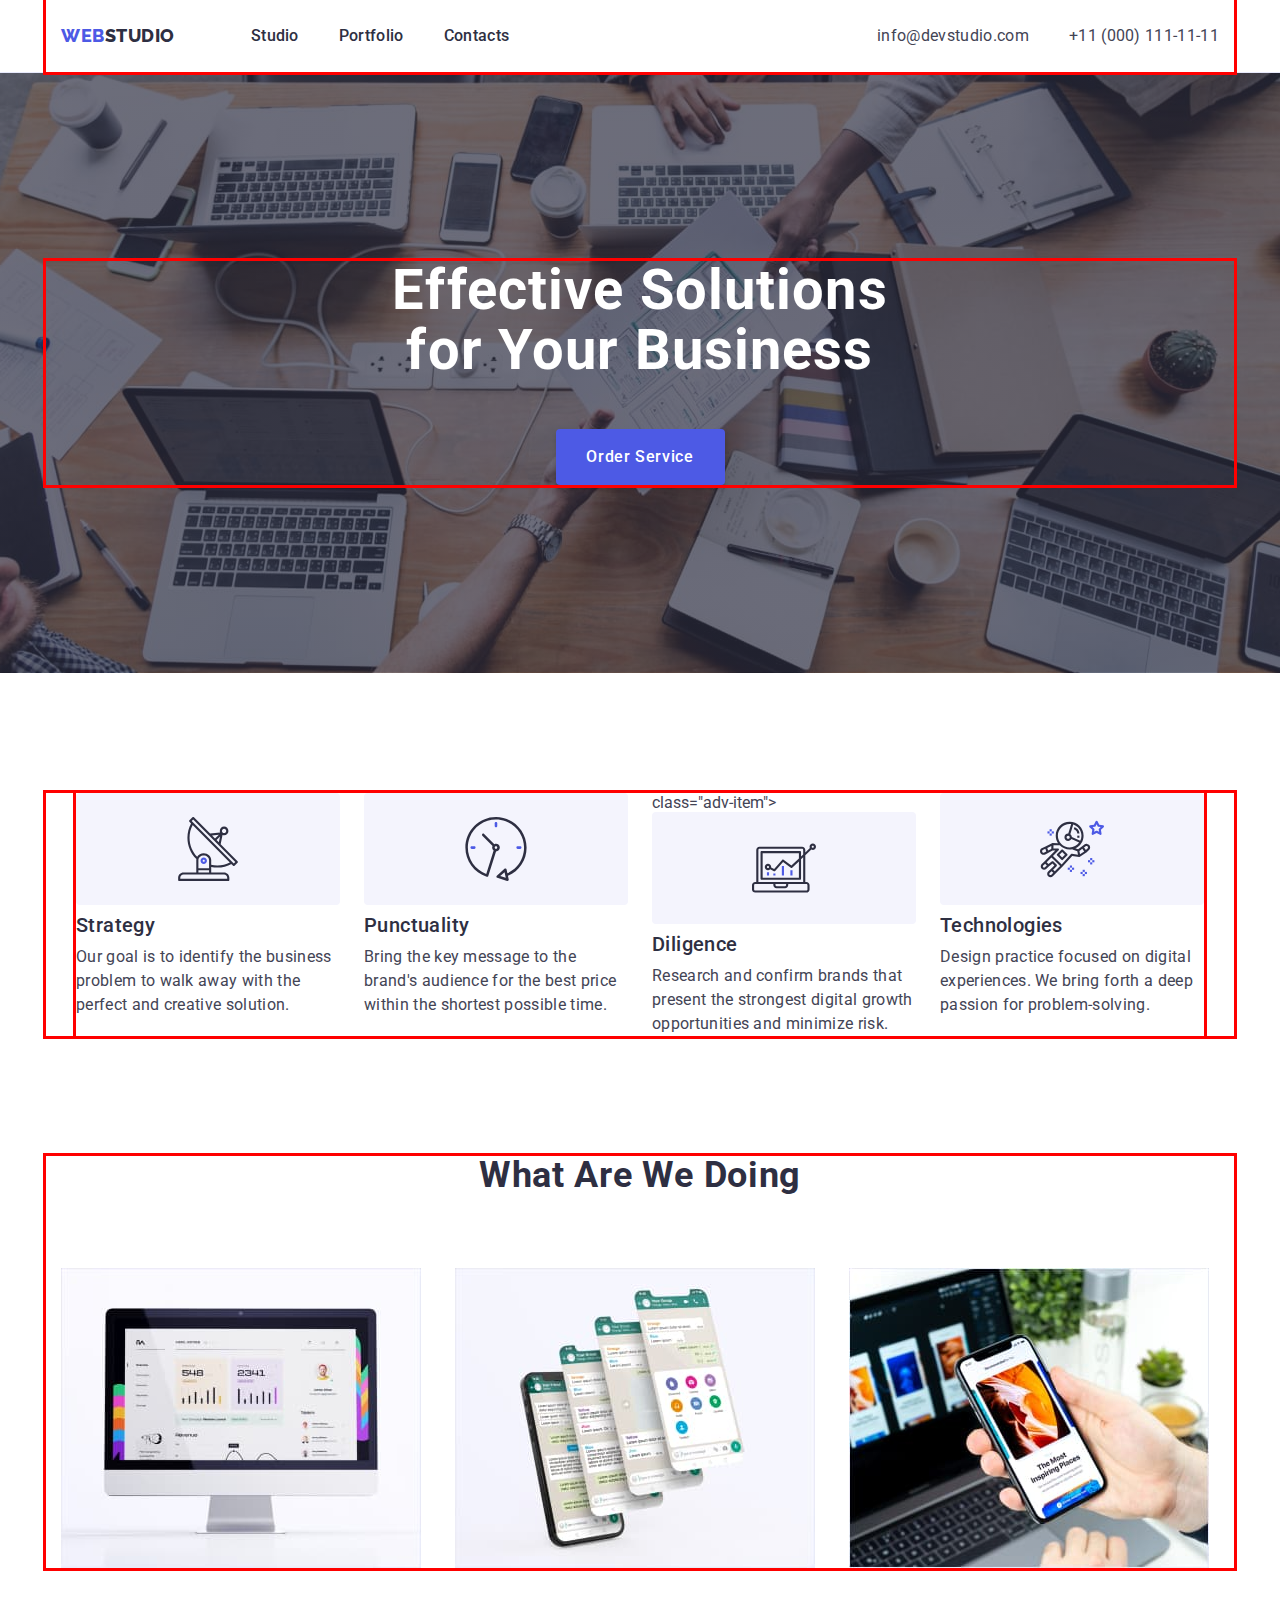
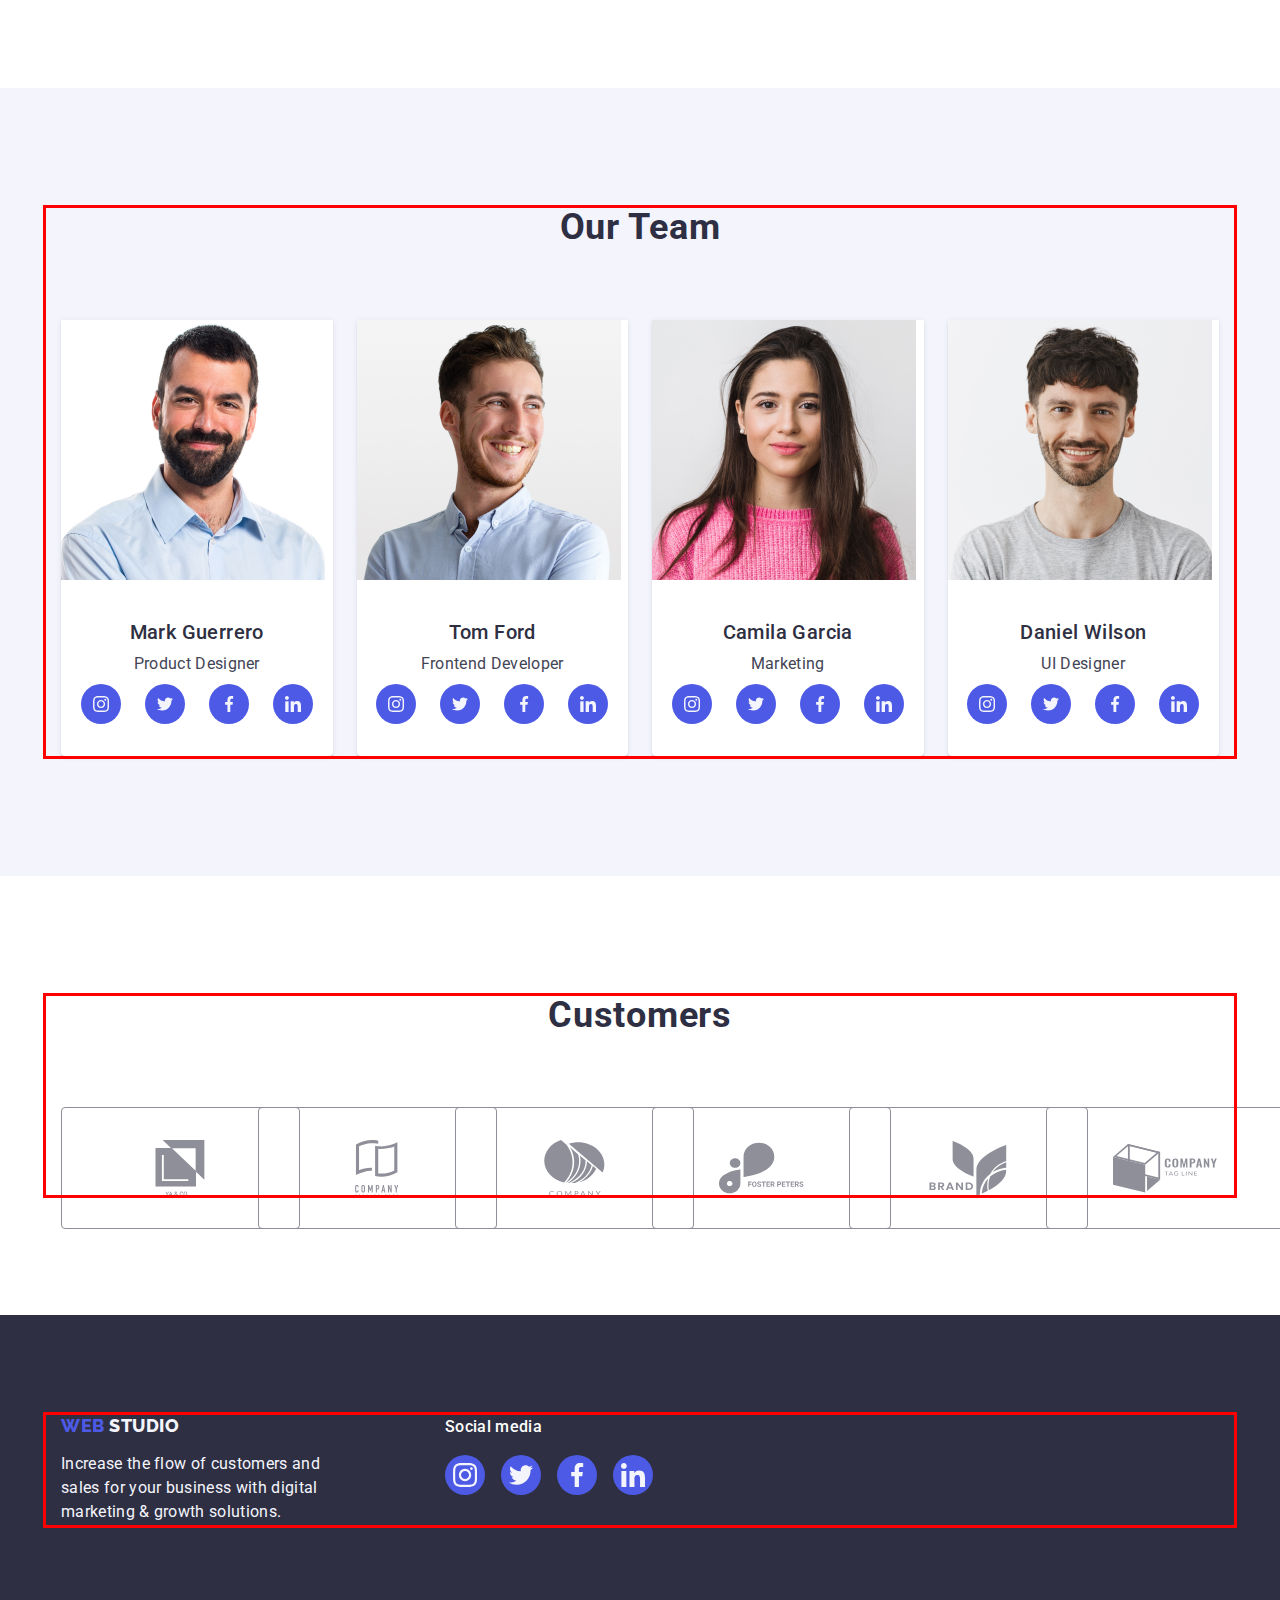
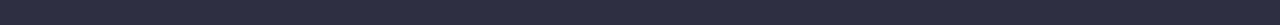
<file: index.html>
<!DOCTYPE html>
<html lang="en">
  <head>
    <meta charset="UTF-8" />
    <meta http-equiv="X-UA-Compatible" content="IE=edge" />
    <meta name="viewport" content="width=device-width, initial-scale=1.0" />
    <link rel="preconnect" href="https://fonts.googleapis.com" />
    <link rel="preconnect" href="https://fonts.gstatic.com" crossorigin />
    <link
      href="https://fonts.googleapis.com/css2?family=Raleway:wght@800&family=Roboto:wght@400;500;700&display=swap"
      rel="stylesheet"
    />
    <link
      rel="stylesheet"
      href="https://cdnjs.cloudflare.com/ajax/libs/modern-normalize/1.1.0/modern-normalize.min.css"
      integrity="sha512-wpPYUAdjBVSE4KJnH1VR1HeZfpl1ub8YT/NKx4PuQ5NmX2tKuGu6U/JRp5y+Y8XG2tV+wKQpNHVUX03MfMFn9Q=="
      crossorigin="anonymous"
      referrerpolicy="no-referrer"
    />
    <link rel="stylesheet" href="./css/stylt.css" />
    <title>Document</title>
  </head>
  <!-- ALT + SHIFT + F -->
  <body>
    <header class="header">
      <div class="container">
        <nav class="navigation">
          <a class="header-logo link" href="./index.html"
            >Web<span class="header-logo-s">Studio</span></a
          >

          <ul class="header-list list">
            <li class="header-item">
              <a class="header-link link" href="./index.html">Studio</a>
            </li>
            <li class="header-item">
              <a class="header-link link" href="./portfolio.html">Portfolio</a>
            </li>
            <li class="header-item">
              <a class="header-link link" href="">Contacts</a>
            </li>
          </ul>
        </nav>

        <address class="header-address">
          <ul class="header-list list">
            <li class="header-mail item">
              <a
                class="header-adress-link link"
                href="mailto:info@devstudio.com"
                >info@devstudio.com
              </a>
            </li>
            <li class="header-tel item">
              <a class="header-adress-link link" href="tel:+110001111111"
                >+11 (000) 111-11-11</a
              >
            </li>
          </ul>
        </address>
      </div>
    </header>

    <main>
      <section class="hero">
        <div class="container">
          <h1 class="hero-title">Effective Solutions for Your Business</h1>
          <button class="hero-button" type="button">Order Service</button>
        </div>
      </section>

      <section class="advantages">
        <div class="container container-adv">
          <h2 class="adv-title visually-hidden">Content</h2>
          <ul class="adv-list list">
            <li class="adv-item">
              <div class="adv-icon">
                <svg class="" width="64" height="64">
                  <use href="./images/icons.svg#icon-antenna"></use>
                </svg>
              </div>
              <h3 class="adv-list-titl">Strategy</h3>
              <p class="adv-list-text">
                Our goal is to identify the business problem to walk away with
                the perfect and creative solution.
              </p>
            </li>
            <li class="adv-item">
              <div class="adv-icon">
                <svg class="" width="64" height="64">
                  <use href="./images/icons.svg#icon-Vector"></use>
                </svg>
              </div>
              <h3 class="adv-list-titl">Punctuality</h3>
              <p class="adv-list-text">
                Bring the key message to the brand's audience for the best price
                within the shortest possible time.
              </p>
            </li>
            <li>
              class="adv-item">
              <div class="adv-icon">
                <svg class="" width="64" height="64">
                  <use href="./images/icons.svg#icon-diagram"></use>
                </svg>
              </div>
              <h3 class="adv-list-titl">Diligence</h3>
              <p class="adv-list-text">
                Research and confirm brands that present the strongest digital
                growth opportunities and minimize risk.
              </p>
            </li>

            <li class="adv-item">
              <div class="adv-icon">
                <svg class="" width="64" height="64">
                  <use href="./images/icons.svg#icon-astronaut"></use>
                </svg>
              </div>
              <h3 class="adv-list-titl">Technologies</h3>
              <p class="adv-list-text">
                Design practice focused on digital experiences. We bring forth a
                deep passion for problem-solving.
              </p>
            </li>
          </ul>
        </div>
      </section>
      <section class="duing">
        <div class="container container-duing">
          <h2 class="duing-title">What are we doing</h2>
          <ul class="duing-list list">
            <li class="duing-item">
              <img
                src="./images/Rectangle71-2.jpg"
                alt="PC monitor"
                width="360"
              />
            </li>
            <li class="duing-item">
              <img
                src="./images/Rectangle71-1.jpg"
                alt="WhatsApp"
                width="360"
              />
            </li>
            <li class="duing-item">
              <img src="./images/Rectangle71.jpg" alt="phone" width="360" />
            </li>
          </ul>
        </div>
      </section>

      <!-------------------------------- Our Team -------------------------->

      <section class="team">
        <div class="container container-team">
          <h2 class="team-titl">Our Team</h2>
          <ul class="team-list list">
            <li class="team-item item">
              <img
                class="team-img"
                src="./images/card-2.jpg"
                alt="face"
                width="264"
              />
              <div class="team-photo-item">
                <h3 class="team-item-title">Mark Guerrero</h3>
                <p class="team-item-text">Product Designer</p>
                <ul class="team-icon-list list">
                  <li class="team-icon-item">
                    <a class="team-icon-link link" href="">
                      <svg class="team-icon-svg" height="16" width="16">
                        <use href="./images/web.svg#icon-instagram"></use>
                      </svg>
                    </a>
                  </li>
                  <li class="team-icon-item">
                    <a class="team-icon-link link" href="">
                      <svg class="team-icon-svg" height="16" width="16">
                        <use href="./images/web.svg#icon-twitter"></use>
                      </svg>
                    </a>
                  </li>
                  <li class="team-icon-item">
                    <a class="team-icon-link link" href="">
                      <svg class="team-icon-svg" height="16" width="16">
                        <use href="./images/web.svg#icon-facebook"></use>
                      </svg>
                    </a>
                  </li>
                  <li class="team-icon-item">
                    <a class="team-icon-link link" href="">
                      <svg class="team-icon-svg" height="16" width="16">
                        <use href="./images/web.svg#icon-linkedin"></use>
                      </svg>
                    </a>
                  </li>
                </ul>
              </div>
            </li>
            <li class="team-item item">
              <img
                class="team-img"
                src="./images/card-1.jpg"
                alt="face"
                width="264"
              />
              <div class="team-photo-item">
                <h3 class="team-item-title">Tom Ford</h3>
                <p class="team-item-text">Frontend Developer</p>
                <ul class="team-icon-list list">
                  <li class="team-icon-item">
                    <a class="team-icon-link link" href="">
                      <svg class="team-icon-svg" height="16" width="16">
                        <use href="./images/web.svg#icon-instagram"></use>
                      </svg>
                    </a>
                  </li>
                  <li class="team-icon-item">
                    <a class="team-icon-link link" href="">
                      <svg class="team-icon-svg" height="16" width="16">
                        <use href="./images/web.svg#icon-twitter"></use>
                      </svg>
                    </a>
                  </li>
                  <li class="team-icon-item">
                    <a class="team-icon-link link" href="">
                      <svg class="team-icon-svg" height="16" width="16">
                        <use href="./images/web.svg#icon-facebook"></use>
                      </svg>
                    </a>
                  </li>
                  <li class="team-icon-item">
                    <a class="team-icon-link link" href="">
                      <svg class="team-icon-svg" height="16" width="16">
                        <use href="./images/web.svg#icon-linkedin"></use>
                      </svg>
                    </a>
                  </li>
                </ul>
              </div>
            </li>
            <li class="team-item item">
              <img
                class="team-img"
                src="./images/card-3.jpg"
                alt="face"
                width="264"
              />
              <div class="team-photo-item">
                <h3 class="team-item-title">Camila Garcia</h3>
                <p class="team-item-text">Marketing</p>
                <ul class="team-icon-list list">
                  <li class="team-icon-item">
                    <a class="team-icon-link link" href="">
                      <svg class="team-icon-svg" height="16" width="16">
                        <use href="./images/web.svg#icon-instagram"></use>
                      </svg>
                    </a>
                  </li>
                  <li class="team-icon-item">
                    <a class="team-icon-link link" href="">
                      <svg class="team-icon-svg" height="16" width="16">
                        <use href="./images/web.svg#icon-twitter"></use>
                      </svg>
                    </a>
                  </li>
                  <li class="team-icon-item">
                    <a class="team-icon-link link" href="">
                      <svg class="team-icon-svg" height="16" width="16">
                        <use href="./images/web.svg#icon-facebook"></use>
                      </svg>
                    </a>
                  </li>
                  <li class="team-icon-item">
                    <a class="team-icon-link link" href="">
                      <svg class="team-icon-svg" height="16" width="16">
                        <use href="./images/web.svg#icon-linkedin"></use>
                      </svg>
                    </a>
                  </li>
                </ul>
              </div>
            </li>
            <li class="team-item item">
              <img
                class="team-img"
                src="./images/card-4.jpg"
                alt="face"
                width="264"
              />
              <div class="team-photo-item">
                <h3 class="team-item-title">Daniel Wilson</h3>
                <p class="team-item-text">UI Designer</p>
                <ul class="team-icon-list list">
                  <li class="team-icon-item">
                    <a class="team-icon-link link" href="">
                      <svg class="team-icon-svg" height="16" width="16">
                        <use href="./images/web.svg#icon-instagram"></use>
                      </svg>
                    </a>
                  </li>
                  <li class="team-icon-item">
                    <a class="team-icon-link link" href="">
                      <svg class="team-icon-svg" height="16" width="16">
                        <use href="./images/web.svg#icon-twitter"></use>
                      </svg>
                    </a>
                  </li>
                  <li class="team-icon-item">
                    <a class="team-icon-link link" href="">
                      <svg class="team-icon-svg" height="16" width="16">
                        <use href="./images/web.svg#icon-facebook"></use>
                      </svg>
                    </a>
                  </li>
                  <li class="team-icon-item">
                    <a class="team-icon-link link" href="">
                      <svg class="team-icon-svg" height="16" width="16">
                        <use href="./images/web.svg#icon-linkedin"></use>
                      </svg>
                    </a>
                  </li>
                </ul>
              </div>
            </li>
          </ul>
        </div>
      </section>

      <section class="customers">
        <div class="container">
          <h2 class="customers-title">Customers</h2>
          <ul class="customers-list list">
            <li class="customers-item item">
              <a class="customers-item-link link" href="">
                <svg class="customers-item-icon" height="56" width="104">
                  <use href="./images/symbol-defs.svg#icon-group"></use>
                </svg>
              </a>
            </li>
            <li class="customers-item item">
              <a class="customers-item-link link" href="">
                <svg class="customers-item-icon" height="56" width="104">
                  <use href="./images/symbol-defs.svg#icon-group-1"></use>
                </svg>
              </a>
            </li>
            <li class="customers-item item">
              <a class="customers-item-link link" href="">
                <svg class="customers-item-icon" height="56" width="104">
                  <use href="./images/symbol-defs.svg#icon-group-2"></use>
                </svg>
              </a>
            </li>
            <li class="customers-item item">
              <a class="customers-item-link link" href="">
                <svg class="customers-item-icon" height="56" width="104">
                  <use href="./images/symbol-defs.svg#icon-group-3"></use>
                </svg>
              </a>
            </li>
            <li class="customers-item item">
              <a class="customers-item-link link" href="">
                <svg class="customers-item-icon" height="56" width="104">
                  <use href="./images/symbol-defs.svg#icon-group-4"></use>
                </svg>
              </a>
            </li>
            <li class="customers-item item">
              <a class="customers-item-link link" href="">
                <svg class="customers-item-icon" height="56" width="104">
                  <use href="./images/symbol-defs.svg#icon-group-5"></use>
                </svg>
              </a>
            </li>
          </ul>
        </div>
      </section>

      <!--------------------Зробитик Колір ---------------- -->
    </main>
    <footer class="footer container-footer">
      <div class="container container-footer">
        <div class="footer-wraper">
          <a class="footer-logo link" href="./index.html"
            >Web <span class="footer-logo-s">Studio</span></a
          >
          <p class="footer-text">
            Increase the flow of customers and sales for your business with
            digital marketing & growth solutions.
          </p>
        </div>
        <div class="footer-social">
          <p class="footer-social-title">Social media</p>
          <ul class="footer-icon-list list">
            <li class="footer-icon-item">
              <a class="footer-icon-link link" href="">
                <svg class="footer-icon-svg" height="24" width="24">
                  <use href="./images/web.svg#icon-instagram"></use>
                </svg>
              </a>
            </li>
            <li class="footer-icon-item">
              <a class="footer-icon-link link" href="">
                <svg class="footer-icon-svg" height="24" width="24">
                  <use href="./images/web.svg#icon-twitter"></use>
                </svg>
              </a>
            </li>
            <li class="footer-icon-item">
              <a class="footer-icon-link link" href="">
                <svg class="footer-icon-svg" height="24" width="24">
                  <use href="./images/web.svg#icon-facebook"></use>
                </svg>
              </a>
            </li>
            <li class="footer-icon-item">
              <a class="footer-icon-link link" href="">
                <svg class="footer-icon-svg" height="24" width="24">
                  <use href="./images/web.svg#icon-linkedin"></use>
                </svg>
              </a>
            </li>
          </ul>
        </div>
      </div>
    </footer>
  </body>
</html>
</file>
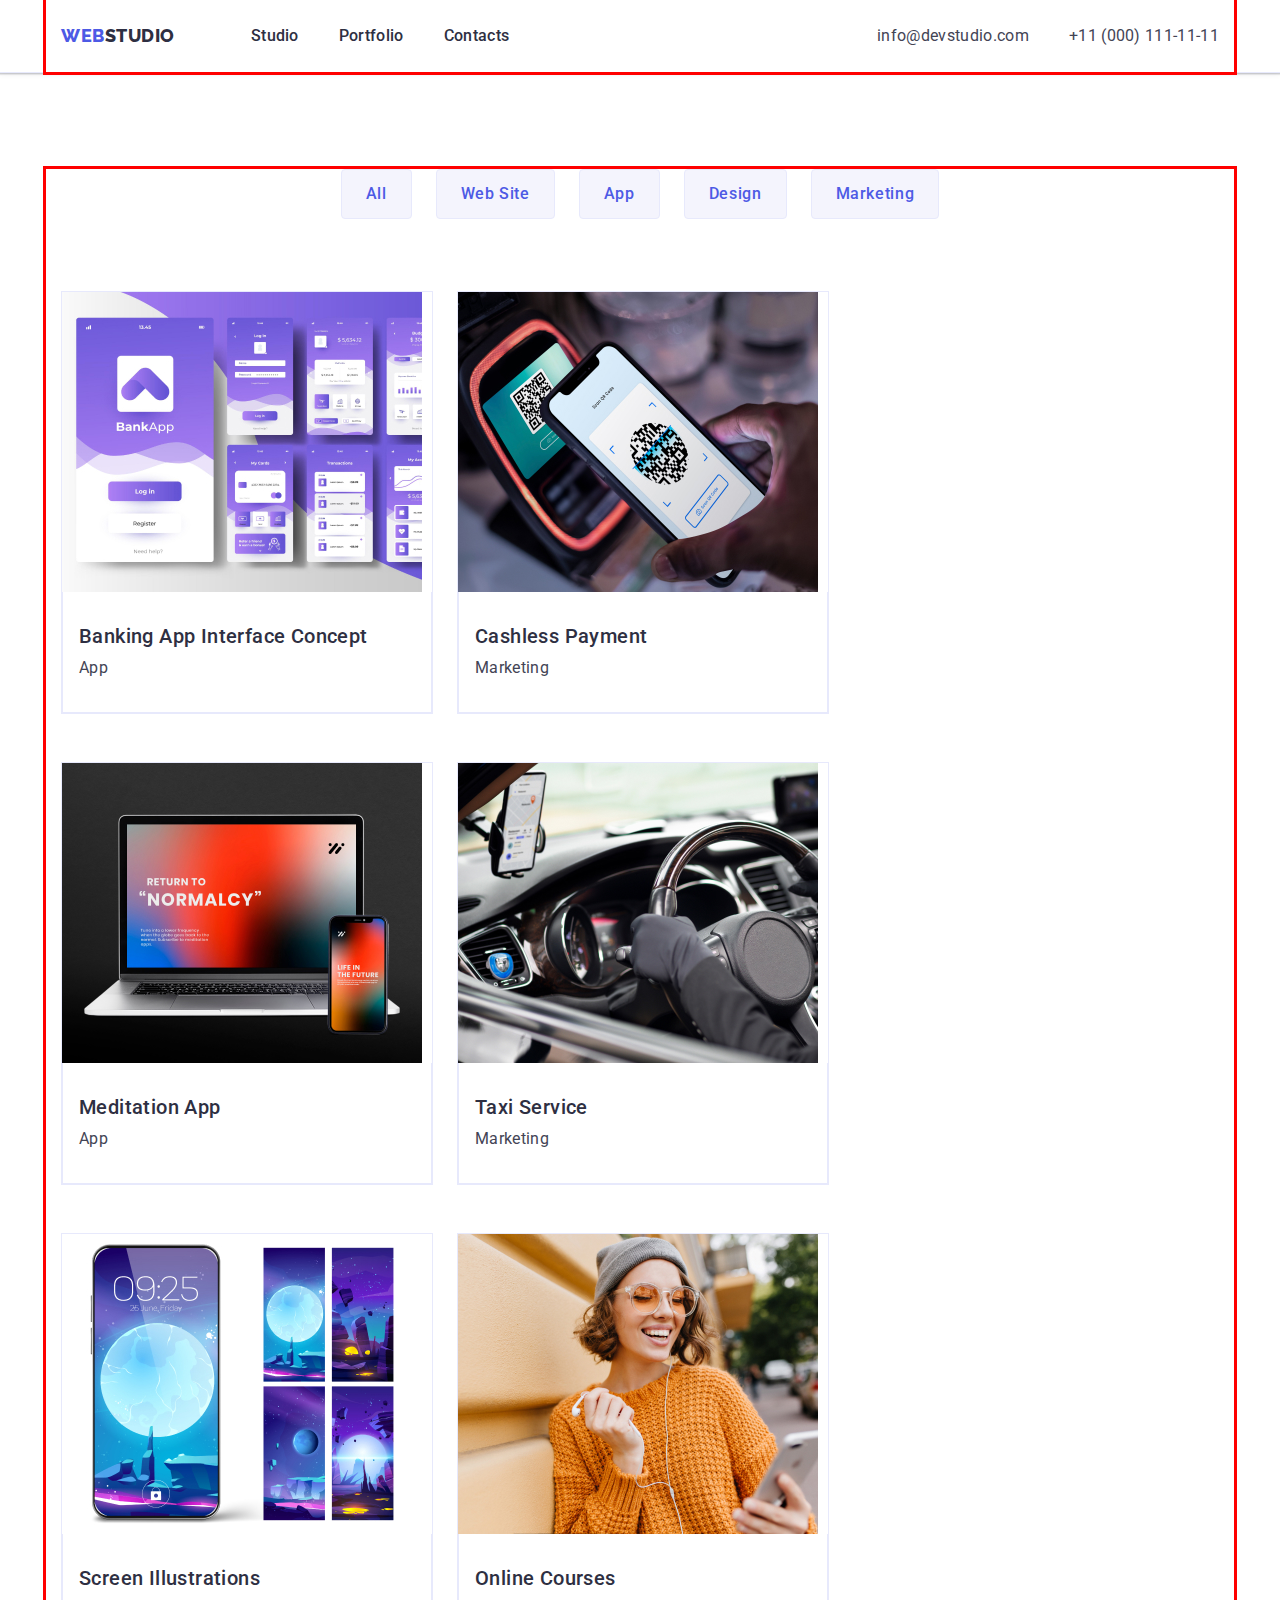
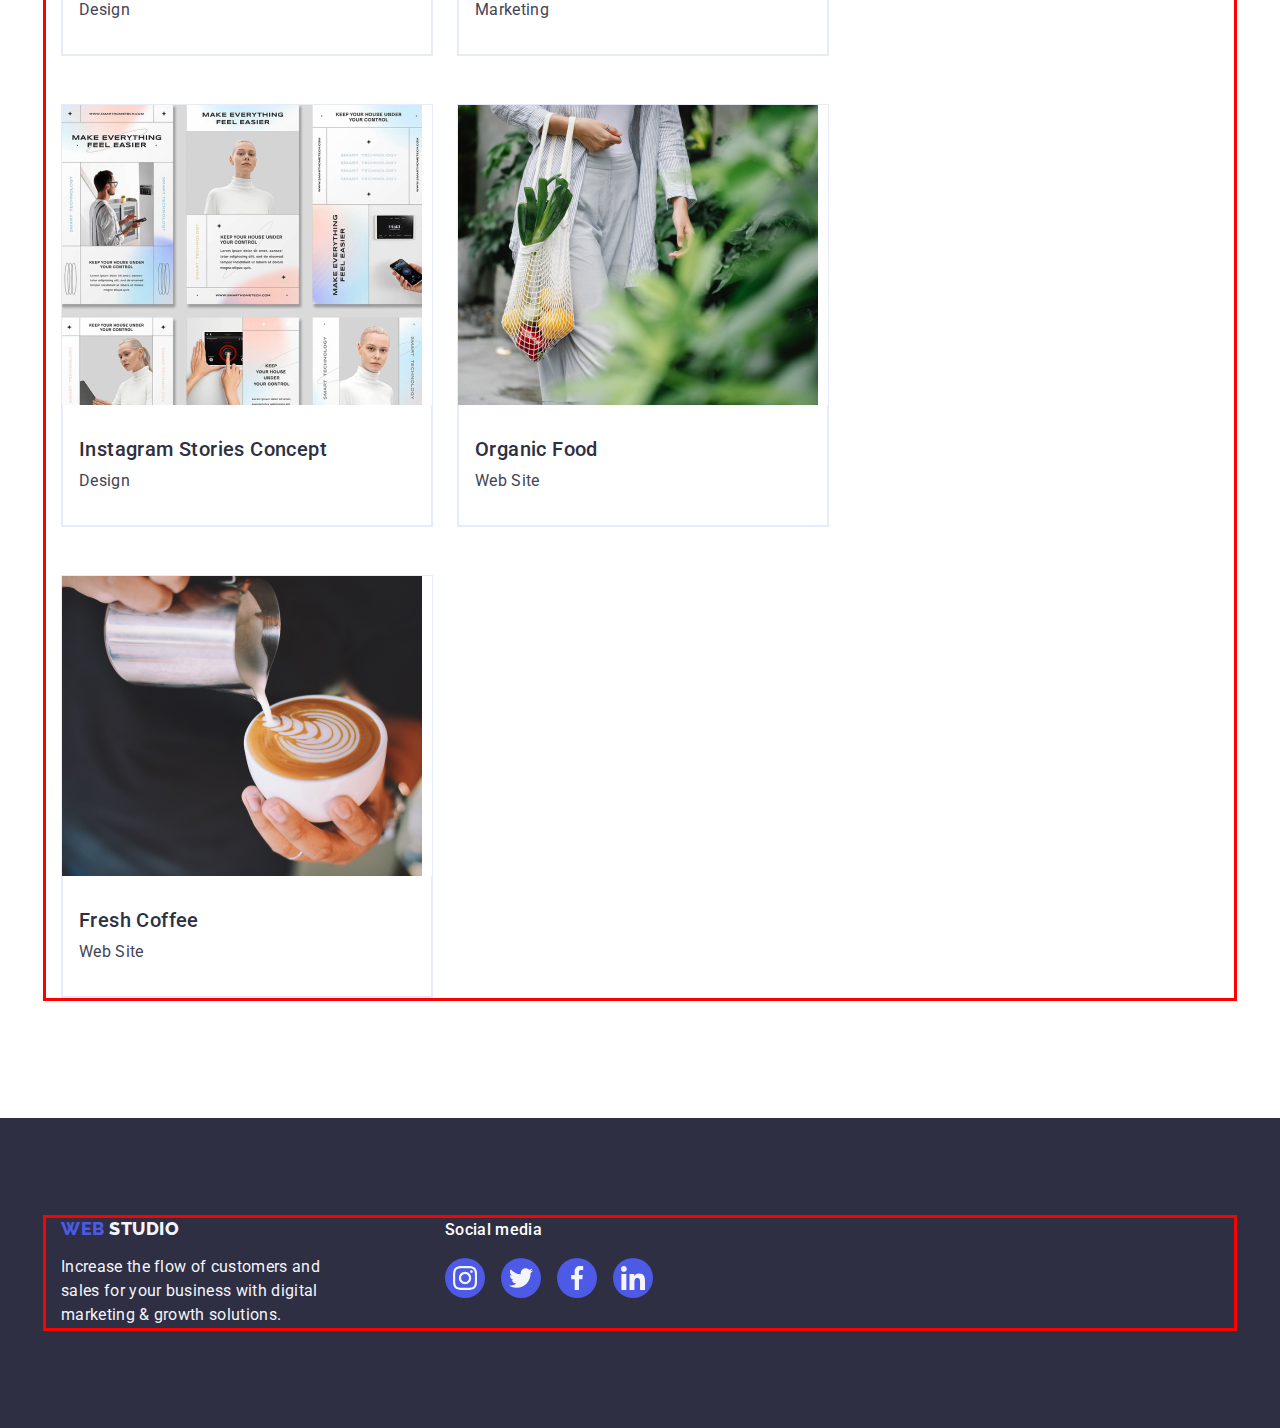
<file: portfolio.html>
<!DOCTYPE html>
<html lang="en">
  <head>
    <meta charset="UTF-8" />
    <meta http-equiv="X-UA-Compatible" content="IE=edge" />
    <meta name="viewport" content="width=device-width, initial-scale=1.0" />
    <title>Document</title>

    <link rel="preconnect" href="https://fonts.googleapis.com" />
    <link rel="preconnect" href="https://fonts.gstatic.com" crossorigin />
    <link
      href="https://fonts.googleapis.com/css2?family=Raleway:wght@800&family=Roboto:wght@400;500;700&display=swap"
      rel="stylesheet"
    />
    <link
      rel="stylesheet"
      href="https://cdnjs.cloudflare.com/ajax/libs/modern-normalize/1.1.0/modern-normalize.min.css"
      integrity="sha512-wpPYUAdjBVSE4KJnH1VR1HeZfpl1ub8YT/NKx4PuQ5NmX2tKuGu6U/JRp5y+Y8XG2tV+wKQpNHVUX03MfMFn9Q=="
      crossorigin="anonymous"
      referrerpolicy="no-referrer"
    />
    <link rel="stylesheet" href="./css/stylt.css" />
  </head>

  <body>
    <header class="header">
      <div class="container">
        <nav class="navigation">
          <a class="header-logo link" href="./index.html"
            >Web<span class="header-logo-s">Studio</span></a
          >
          <ul class="header-list list">
            <li class="header-item">
              <a class="header-link link" href="./index.html">Studio</a>
            </li>
            <li class="header-item">
              <a class="header-link link" href="./portfolio.html">Portfolio</a>
            </li>
            <li class="header-item">
              <a class="header-link link" href="">Contacts</a>
            </li>
          </ul>
        </nav>
        <address class="header-address">
          <ul class="header-list list">
            <li class="header-mail item">
              <a
                class="header-adress-link link"
                href="mailto:info@devstudio.com"
                >info@devstudio.com
              </a>
            </li>
            <li class="header-tel item">
              <a class="header-adress-link link" href="tel:+110001111111"
                >+11 (000) 111-11-11</a
              >
            </li>
          </ul>
        </address>
      </div>
    </header>
    <main class="filters">
      <section class="content">
        <div class="container">
          <h1 class="visually-hidden">Content</h1>
          <ul class="filters-list list">
            <li class="filters-item item">
              <button class="filters-item-button" type="button">All</button>
            </li>
            <li class="filters-item item">
              <button class="filters-item-button" type="button">
                Web Site
              </button>
            </li>
            <li class="filters-item item">
              <button class="filters-item-button" type="button">App</button>
            </li>
            <li class="filters-item item">
              <button class="filters-item-button" type="button">Design</button>
            </li>
            <li class="filters-item item">
              <button class="filters-item-button" type="button">
                Marketing
              </button>
            </li>
          </ul>

          <ul class="photo-list list">
            <li class="photo-item item">
              <a class="link content-photo-link" href=""
                ><img src="./images/img-8.jpg" alt="photo" />
                <div class="text-photo">
                  <h2 class="photo-item-title">
                    Banking App Interface Concept
                  </h2>
                  <p class="photo-item-text">App</p>
                </div>
              </a>
            </li>
            <li class="photo-item item">
              <a class="link content-photo-link" href=""
                ><img src="./images/img-7.jpg" alt="photo" />
                <div class="text-photo">
                  <h2 class="photo-item-title">Cashless Payment</h2>
                  <p class="photo-item-text">Marketing</p>
                </div>
              </a>
            </li>
            <li class="photo-item item">
              <a class="link content-photo-link" href=""
                ><img src="./images/img-6.jpg" alt="photo" />
                <div class="text-photo">
                  <h2 class="photo-item-title">Meditation App</h2>
                  <p class="photo-item-text">App</p>
                </div>
              </a>
            </li>
            <li class="photo-item item">
              <a class="link content-photo-link" href=""
                ><img src="./images/img-5.jpg" alt="photo" />
                <div class="text-photo">
                  <h2 class="photo-item-title">Taxi Service</h2>
                  <p class="photo-item-text">Marketing</p>
                </div>
              </a>
            </li>
            <li class="photo-item item">
              <a class="link content-photo-link" href=""
                ><img src="./images/img-4.jpg" alt="photo" />
                <div class="text-photo">
                  <h2 class="photo-item-title">Screen Illustrations</h2>
                  <p class="photo-item-text">Design</p>
                </div>
              </a>
            </li>
            <li class="photo-item item">
              <a class="link content-photo-link" href=""
                ><img src="./images/img-3.jpg" alt="photo" />
                <div class="text-photo">
                  <h2 class="photo-item-title">Online Courses</h2>
                  <p class="photo-item-text">Marketing</p>
                </div>
              </a>
            </li>
            <li class="photo-item item">
              <a class="link content-photo-link" href=""
                ><img src="./images/img-2.jpg" alt="photo" />
                <div class="text-photo">
                  <h2 class="photo-item-title">Instagram Stories Concept</h2>
                  <p class="photo-item-text">Design</p>
                </div>
              </a>
            </li>
            <li class="photo-item item">
              <a class="link content-photo-link" href=""
                ><img src="./images/img-1.jpg" alt="photo" />
                <div class="text-photo">
                  <h2 class="photo-item-title">Organic Food</h2>
                  <p class="photo-item-text">Web Site</p>
                </div>
              </a>
            </li>
            <li class="photo-item item">
              <a class="link content-photo-link" href=""
                ><img src="./images/img.jpg" alt="photo" />
                <div class="text-photo">
                  <h2 class="photo-item-title">Fresh Coffee</h2>
                  <p class="photo-item-text">Web Site</p>
                </div>
              </a>
            </li>
          </ul>
        </div>
      </section>
    </main>
    <footer class="footer container-footer">
      <div class="container container-footer">
        <div class="footer-wraper">
          <a class="footer-logo link" href="./index.html"
            >Web <span class="footer-logo-s">Studio</span></a
          >
          <p class="footer-text">
            Increase the flow of customers and sales for your business with
            digital marketing & growth solutions.
          </p>
        </div>
        <div class="footer-social">
          <p class="footer-social-title">Social media</p>
          <ul class="footer-icon-list list">
            <li class="footer-icon-item">
              <a class="footer-icon-link link" href="">
                <svg class="footer-icon-svg" height="24" width="24">
                  <use href="./images/web.svg#icon-instagram"></use>
                </svg>
              </a>
            </li>
            <li class="footer-icon-item">
              <a class="footer-icon-link link" href="">
                <svg class="footer-icon-svg" height="24" width="24">
                  <use href="./images/web.svg#icon-twitter"></use>
                </svg>
              </a>
            </li>
            <li class="footer-icon-item">
              <a class="footer-icon-link link" href="">
                <svg class="footer-icon-svg" height="24" width="24">
                  <use href="./images/web.svg#icon-facebook"></use>
                </svg>
              </a>
            </li>
            <li class="footer-icon-item">
              <a class="footer-icon-link link" href="">
                <svg class="footer-icon-svg" height="24" width="24">
                  <use href="./images/web.svg#icon-linkedin"></use>
                </svg>
              </a>
            </li>
          </ul>
        </div>
      </div>
    </footer>
  </body>
</html>
</file>
<file: css/stylt.css>
:root {
  --Raleway-: "Raleway", sans-serif;
  --primary-color: #4d5ae5;
  --hover-color: #404bbf;
  --white-color: #ffffff;
  --secondary-color: #2e2f42;
  --dark-color: #434455;
  --fw-extra-bolt: 800;
  --fw-bolt: 700;
  --fw-medium: 500;
  --white-futer-color: #f4f4fd;
  --border-color: 1px solid #e7e9fc;
}

body {
  font-family: "Roboto", sans-serif;
  color: #434455;
  margin: 0;
  background-color: var(--white-color);
}

h1,
h2,
h3,
h4,
h5,
h6,
p {
  margin: 0px;
}

ul,
ol {
  margin: 0px;
  padding: 0;
}
.visually-hidden {
  position: absolute;
  width: 1px;
  height: 1px;
  margin: -1px;
  border: 0;
  padding: 0;

  white-space: nowrap;
  clip-path: inset(100%);
  clip: rect(0 0 0 0);
  overflow: hidden;
}

.container {
  width: 1158px;
  margin: 0 auto;
  padding-left: 15px;
  padding-right: 15px;
  outline: 3px solid red;
}

.list {
  list-style: none;
  padding: 0;
  margin: 0;
}

.link {
  font-style: normal;
  text-decoration: none;
}

img {
  display: block;
}

/* ---------------------------Header------------------------ */
.header {
  border-bottom: 1px solid #e7e9fc;
  box-shadow: 0px 2px 1px rgba(46, 47, 66, 0.08),
    0px 1px 1px rgba(46, 47, 66, 0.16), 0px 1px 6px rgba(46, 47, 66, 0.08);
}

.header > .container {
  display: flex;
  align-items: center;
}

.navigation {
  display: flex;
  align-items: center;
}

.header-logo {
  font-family: var(--Raleway-);
  font-weight: var(--fw-extra-bolt);
  font-size: 18px;
  line-height: 1.17;
  letter-spacing: 0.03em;
  text-transform: uppercase;
  color: var(--primary-color);
  margin-right: 76px;
}

.header-logo-s {
  color: var(--secondary-color);
}

.header-list {
  display: flex;
  gap: 40px;
}

.header-link {
  font-weight: var(--fw-medium);
  font-size: 16px;
  line-height: 1.5;
  letter-spacing: 0.02em;
  color: var(--secondary-color);
  display: flex;
  padding: 24px 0;
}
.header-link:hover,
.header-link:focus {
  color: #404bbf;
}

.header-address {
  font-style: normal;
  margin-left: auto;
}

.header-mail-list {
}

.header-mail {
}

.header-adress-link {
  font-weight: 400;
  font-size: 16px;
  line-height: 1.5;
  letter-spacing: 0.02em;
  color: #434455;
}
.header-adress-link:hover {
  color: var(--hover-color);
}
.header-adress-link:focus {
  color: var(--hover-color);
}

.header-tel {
}

/* ---------------Hero------------ */

.hero {
  background-color: #2e2f42;
  padding-top: 188px;
  padding-bottom: 188px;
  background-image: linear-gradient(
      rgba(46, 47, 66, 0.7),
      rgba(46, 47, 66, 0.7)
    ),
    url(/images/Hero-BG.jpg);
  max-width: 1440px;
  background-repeat: no-repeat;
  background-position: center;
  background-size: cover;
  margin: 0 auto;
}

.hero > .container {
}

.hero-title {
  font-weight: var(--fw-bolt);
  font-size: 56px;
  line-height: 1.07;
  text-align: center;
  letter-spacing: 0.02em;
  color: var(--white-color);
  max-width: 496px;
  margin: 0 auto;
  margin-bottom: 48px;
}

.hero-button {
  font-family: "Roboto", sans-serif;
  font-weight: var(--fw-medium);
  font-size: 16px;
  line-height: 1.5;
  letter-spacing: 0.04em;
  color: var(--white-color);
  background: var(--primary-color);
  box-shadow: 0px 4px 4px rgba(0, 0, 0, 0.15);
  border-radius: 4px;
  cursor: pointer;
  display: block;
  margin: 0 auto;
  min-width: 169px;
  height: 56px;
  border: none;
}

.hero-button:hover {
  background-color: var(--hover-color);
}

.hero-button:focus {
  background-color: var(--hover-color);
}

/* ------------------------Advantages-------------- */

.advantages {
  padding: 120px 0;
}

.container-adv {
}

.adv-title {
  display: flex;
}

.adv-list {
  display: flex;
  outline: 3px solid red;
  justify-content: space-between;
  width: 1128px;
  margin: 0 auto;
  gap: 24px;
}

.adv-item {
  width: calc((100% - 72px) / 4);
}

.adv-list-titl {
  font-weight: var(--fw-medium);
  font-size: 20px;
  line-height: 1.2;
  letter-spacing: 0.02em;
  color: #2e2f42;
  margin-bottom: 8px;
}

.adv-list-text {
  font-size: 16px;
  line-height: 1.5;
  letter-spacing: 0.02em;
  color: #434455;
}

.adv-icon {
  display: flex;
  justify-content: center;
  padding: 24px 100px;
  background-color: var(--white-futer-color);
  align-items: center;
  border-radius: 4px;
  margin-bottom: 8px;
}

/* ----------------------Duing----------------------- */

.duing {
  padding-bottom: 120px;
}

.container-duing {
}

.duing-title {
  font-weight: var(--fw-bolt);
  font-size: 36px;
  line-height: 1.11;
  text-align: center;
  text-transform: capitalize;
  letter-spacing: 0.02em;
  color: var(--secondary-color);
  margin-bottom: 72px;
}

.duing-list {
  color: #ffffff;
  display: flex;
  flex-wrap: wrap;
  justify-content: space-between;
  gap: 24px;
}

.duing-item {
  width: calc((100% - 48px) / 3);
}

/* --------------------------Team--------------------- */

.team {
  background: #f4f4fd;
  padding-bottom: 120px;
  padding-top: 120px;
}

.container-team {
}

.team-titl {
  font-weight: var(--fw-bolt);
  font-size: 36px;
  line-height: 1.11;
  text-align: center;
  text-transform: capitalize;
  letter-spacing: 0.02em;
  color: #2e2f42;

  margin-bottom: 72px;
}

.team-list {
  flex-wrap: wrap;
  display: flex;
  justify-content: center;
  gap: 24px;
}

.team-item {
  background-color: #ffffff;
  text-align: center;
  width: calc((100% - 72px) / 4);
  border-radius: 0px 0px 4px 4px;
  box-shadow: 0px 1px 6px rgba(46, 47, 66, 0.08),
    0px 1px 1px rgba(46, 47, 66, 0.16), 0px 2px 1px rgba(46, 47, 66, 0.08);
}

.team-photo-item {
  padding: 32px 0;
}

.team-item-title {
  font-weight: var(--fw-medium);
  font-size: 20px;
  line-height: 24px;
  letter-spacing: 0.02em;
  color: var(--secondary-color);
  margin: 8px;
}

.team-item-text {
  font-weight: 400;
  font-size: 16px;
  line-height: 1.5;
  letter-spacing: 0.02em;
  color: var(--dark-color);
  margin-bottom: 8px;
}

.team-img {
}

.team-icon-list {
  display: flex;
  justify-content: center;
  gap: 24px;
}

.team-icon-link {
  display: flex;
  width: 40px;
  height: 40px;
  justify-content: center;
  align-items: center;
  background-color: var(--primary-color);
  border-radius: 50%;
}

.team-icon-item {
}

.team-icon-link:hover,
.team-icon-link:focus {
  background-color: var(--hover-color);
}

.team-icon-svg {
  fill: var(--white-futer-color);
}

/* -----------------------Customers------------------------ */
.customers {
  padding: 120px 0;
}

.customers > .container {
}

.customers-title {
  font-weight: 700;
  margin-bottom: 72px;
  margin-top: 0;
  font-weight: var(--fw-bolt);
  font-size: 36px;
  line-height: 1.1;
  text-align: center;
  letter-spacing: 0.02em;
  text-transform: capitalize;
  color: var(--secondary-color);
}

.customers-list {
  display: flex;
  gap: 24px;
}
.customers-item {
  width: calc((100% - 120px) / 6);
  height: 88px;
}

.customers-item-link {
  height: 100%;
  width: 100%;
  display: flex;
  align-items: center;
  justify-content: center;
  border-radius: 4px;
  padding: 16px 32px;
  border: 1px solid #8e8f99;
  color: #8e8f99;
}

.customers-item-icon {
  fill: currentColor;
}

.customers-item-link:hover,
.customers-item-link:focus {
  color: var(--hover-color);
  border-color: var(--hover-color);
}

/* -------------------Footer-------------- */

.footer {
  background: var(--secondary-color);
  padding-top: 100px;
  padding-bottom: 100px;
}

.footer-wraper {
  display: flex;
  flex-direction: column;
  width: 264px;
  height: 110px;
  margin-right: 120px;
}

.container-footer {
  display: flex;
  align-items: baseline;
  justify-content: flex-start;
  flex-direction: row;
}

.footer-logo {
  font-family: var(--Raleway-);
  font-style: normal;
  font-weight: var(--fw-extra-bolt);
  font-size: 18px;
  line-height: 1.17;
  letter-spacing: 0.03em;
  text-transform: uppercase;
  color: var(--primary-color);
  display: inline-block;
  margin-bottom: 16px;
}

.footer-logo-s {
  color: #f4f4fd;
}

.footer-text {
  max-width: 264px;
  font-size: 16px;
  line-height: 1.5;
  letter-spacing: 0.02em;
  color: #f4f4fd;
}

.footer-social {
  margin-bottom: 16px;
  font-weight: 500;
  font-size: 16px;
  line-height: 1.5;
  letter-spacing: 0.02em;
  color: var(--white-color);
}

.footer-social-title {
  margin-bottom: 16px;
  font-weight: 500;
  font-size: 16px;
  line-height: 1.5;
  letter-spacing: 0.02em;
  color: var(--white-color);
}

.footer-icon-list {
  display: flex;
  justify-content: center;
  gap: 16px;
}

.footer-icon-link {
  display: flex;
  width: 40px;
  height: 40px;
  justify-content: center;
  align-items: center;
  background-color: var(--primary-color);
  border-radius: 50%;
}

.footer-icon-item {
}

.footer-icon-link:hover,
.footer-icon-link:focus {
  background-color: #31d0aa;
}

.footer-icon-svg {
  fill: var(--white-futer-color);
}

/*!-------------------Portfolio------------------------ */

.filters {
}

.content {
  padding: 96px 0 120px;
}

.filters-list {
  display: flex;
  justify-content: center;
  gap: 24px;
  margin-bottom: 72px;
}

.filters-item {
}

.item {
}

.filters-item-button {
  font-family: "Roboto", sans-serif;
  font-weight: var(--fw-medium);
  font-size: 16px;
  line-height: 1.5;
  letter-spacing: 0.04em;
  color: var(--primary-color);
  background: var(--white-futer-color);
  cursor: pointer;
  border: none;
  padding: 12px 24px;
  border: var(--border-color);
  border-radius: 4px;
}
.filters-item-button:hover {
  color: #ffffff;
  background-color: #404bbf;
  border: 1px solid transparent;
  box-shadow: 0px 3px 1px rgba(0, 0, 0, 0.1), 0px 2px 1px rgba(0, 0, 0, 0.08),
    0px 2px 2px rgba(0, 0, 0, 0.12);
}
.filters-item-button:focus {
  color: #ffffff;
  background-color: #404bbf;
  border: 1px solid transparent;
  box-shadow: 0px 3px 1px rgba(0, 0, 0, 0.1), 0px 2px 1px rgba(0, 0, 0, 0.08),
    0px 2px 2px rgba(0, 0, 0, 0.12);
}

/*----------------------Photo-------------- */

.photo-list {
  display: flex;
  flex-wrap: wrap;
  column-gap: 24px;
  row-gap: 48px;
}

.text-photo {
  padding: 32px 16px;
  border: 1px solid #e7e9fc;
  border-top: none;
}

.list {
}

.photo-item {
  border: 1px solid #e7e9fc;
  width: calc((100% - 48px) / 3);
}

.item {
}

.link {
}

.photo-item-title {
  font-weight: var(--fw-medium);
  font-size: 20px;
  line-height: 1.2;
  letter-spacing: 0.02em;
  color: var(--secondary-color);
  margin-bottom: 8px;
}

.photo-item-text {
  font-size: 16px;
  line-height: 1.5;
  letter-spacing: 0.02em;
  color: var(--dark-color);
}

.content-photo-link {
  display: block;
}

.content-photo-link:hover,
.content-photo-link:focus {
  box-shadow: 0px 1px 6px rgba(46, 47, 66, 0.08),
    0px 1px 1px rgba(46, 47, 66, 0.16), 0px 2px 1px rgba(46, 47, 66, 0.08);
}
</file>
